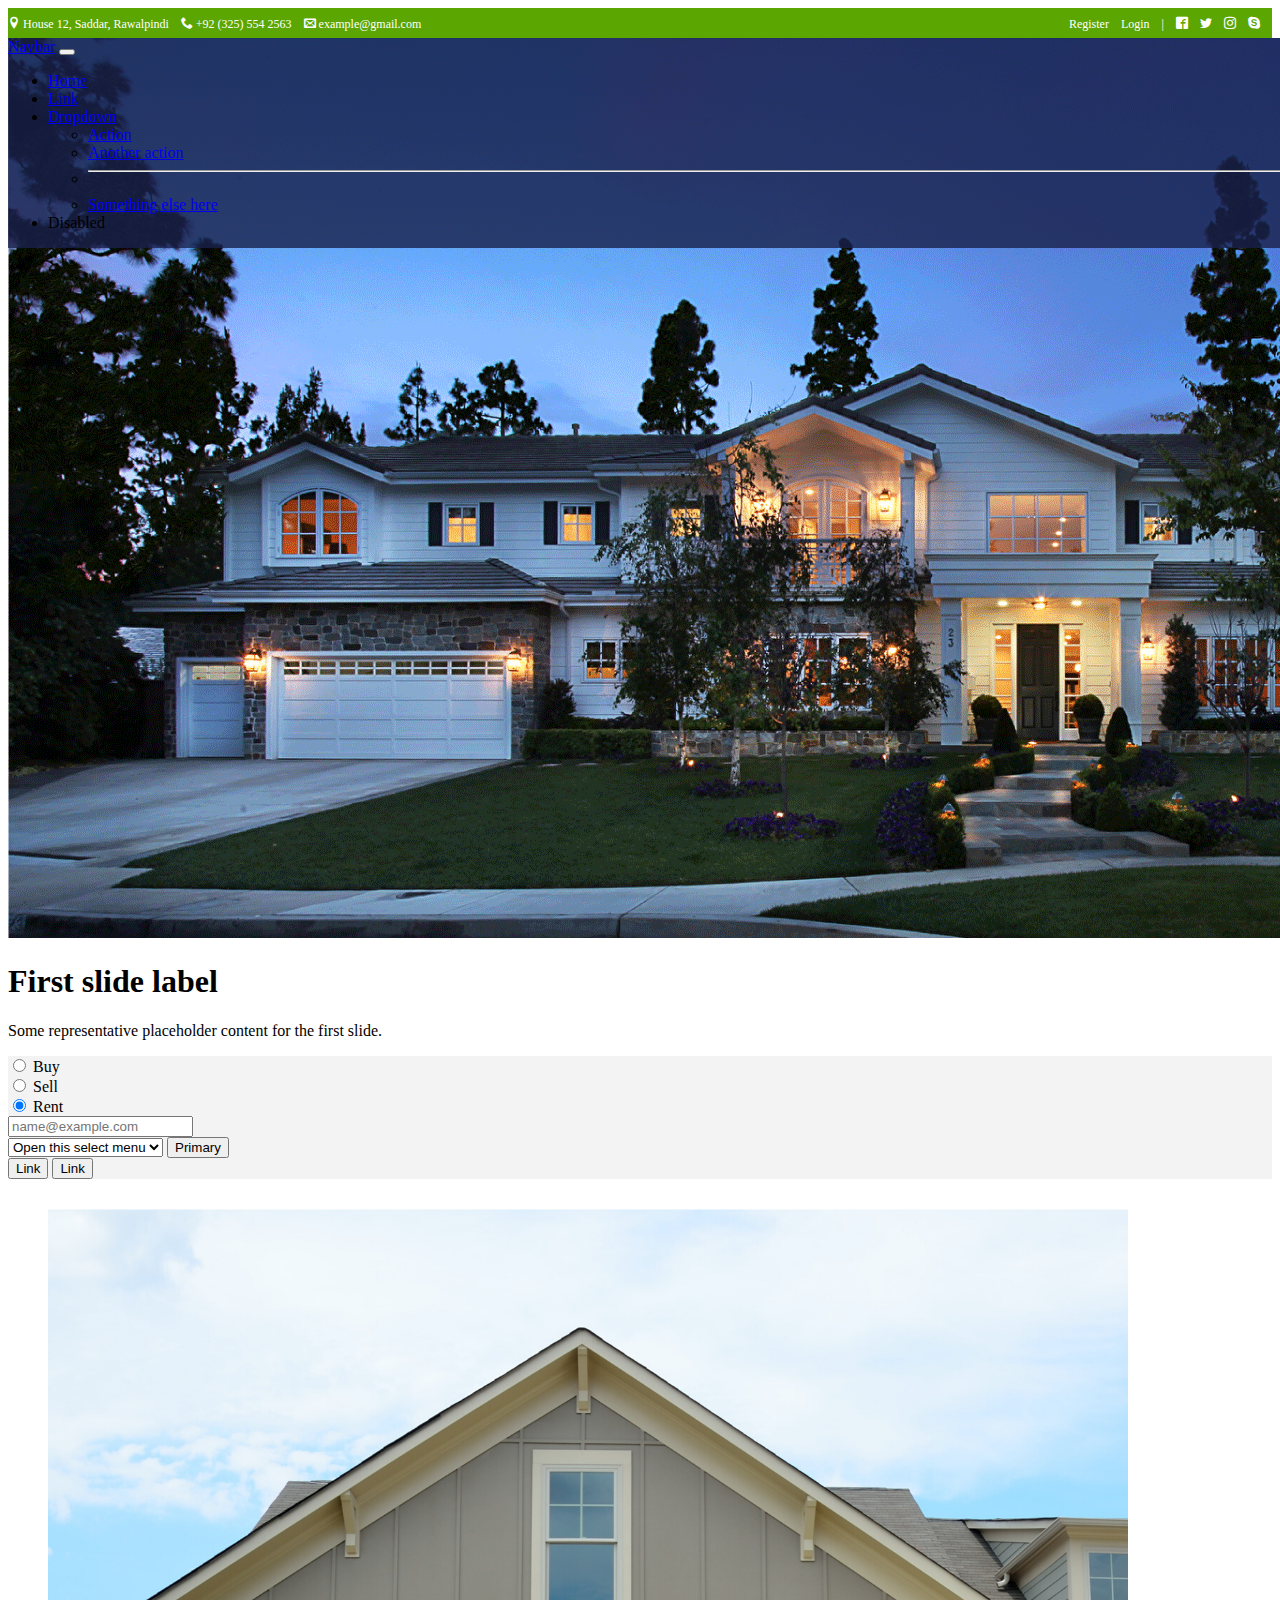
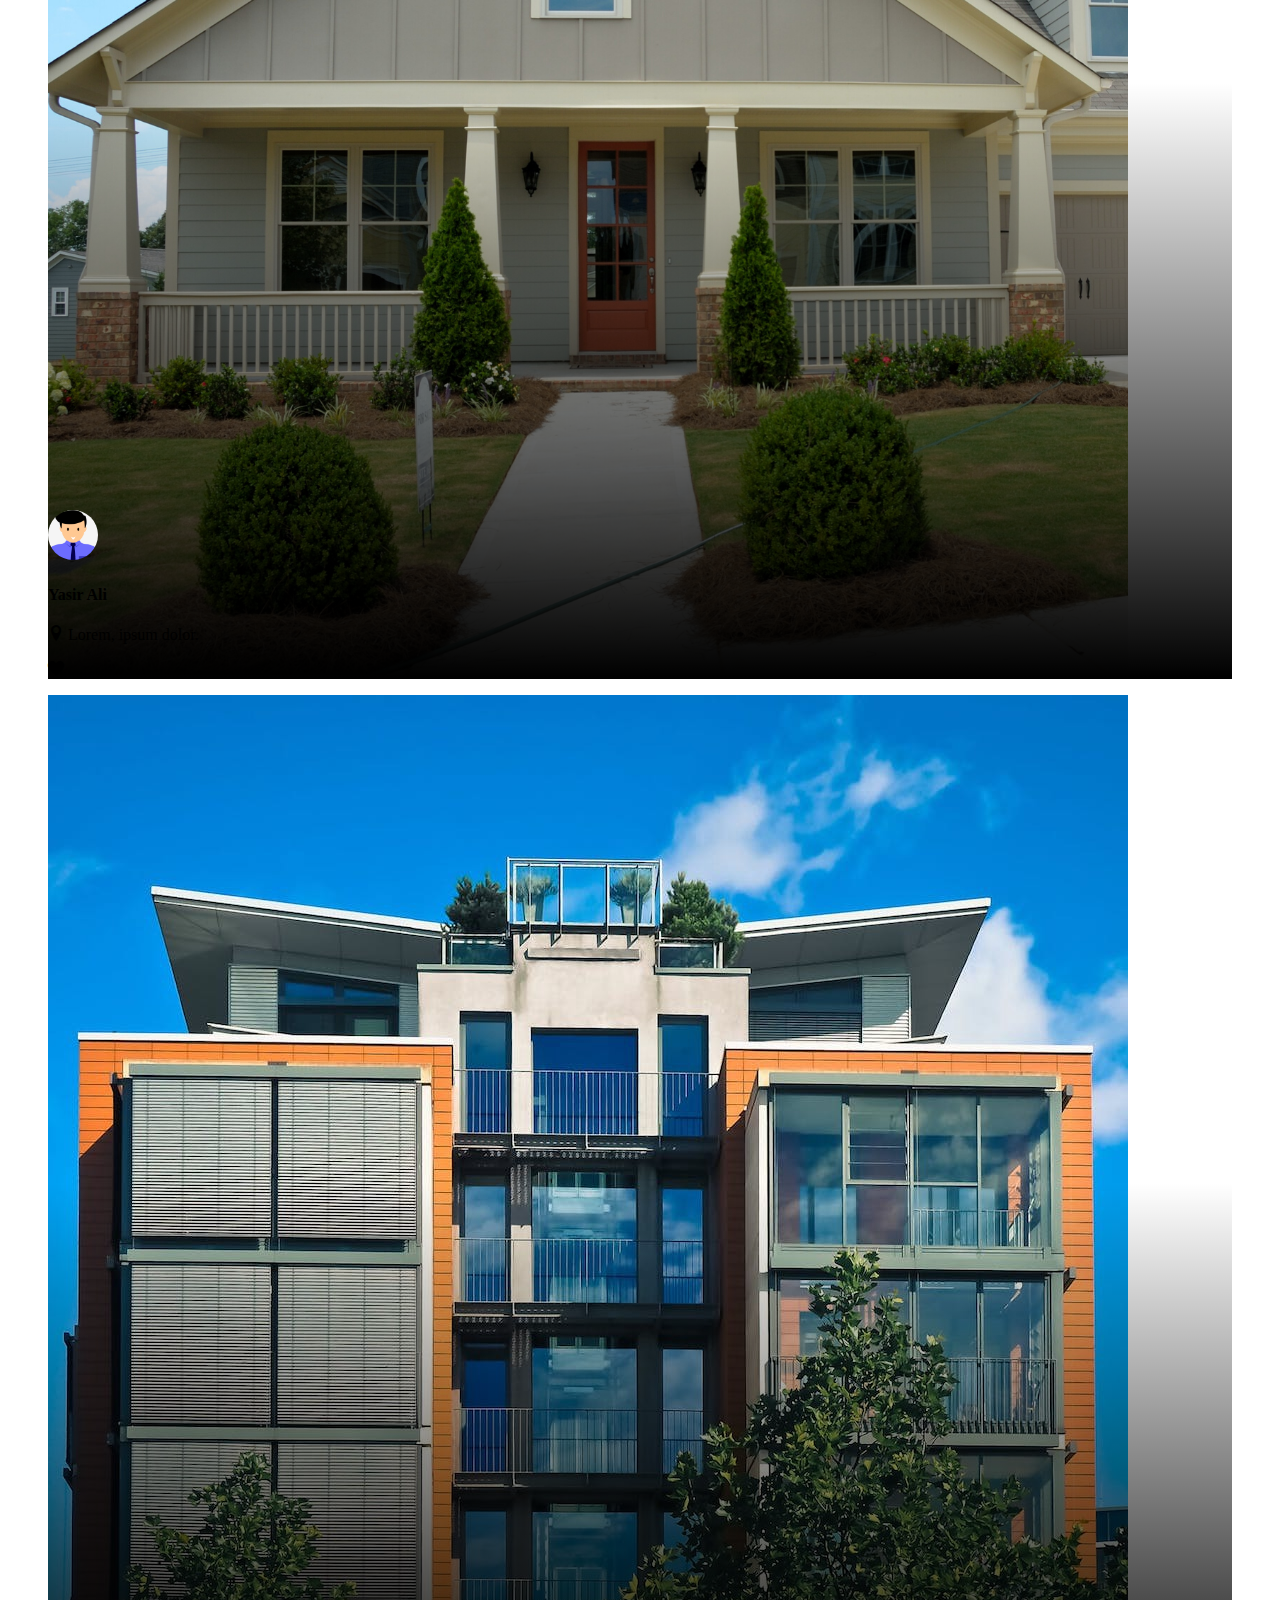
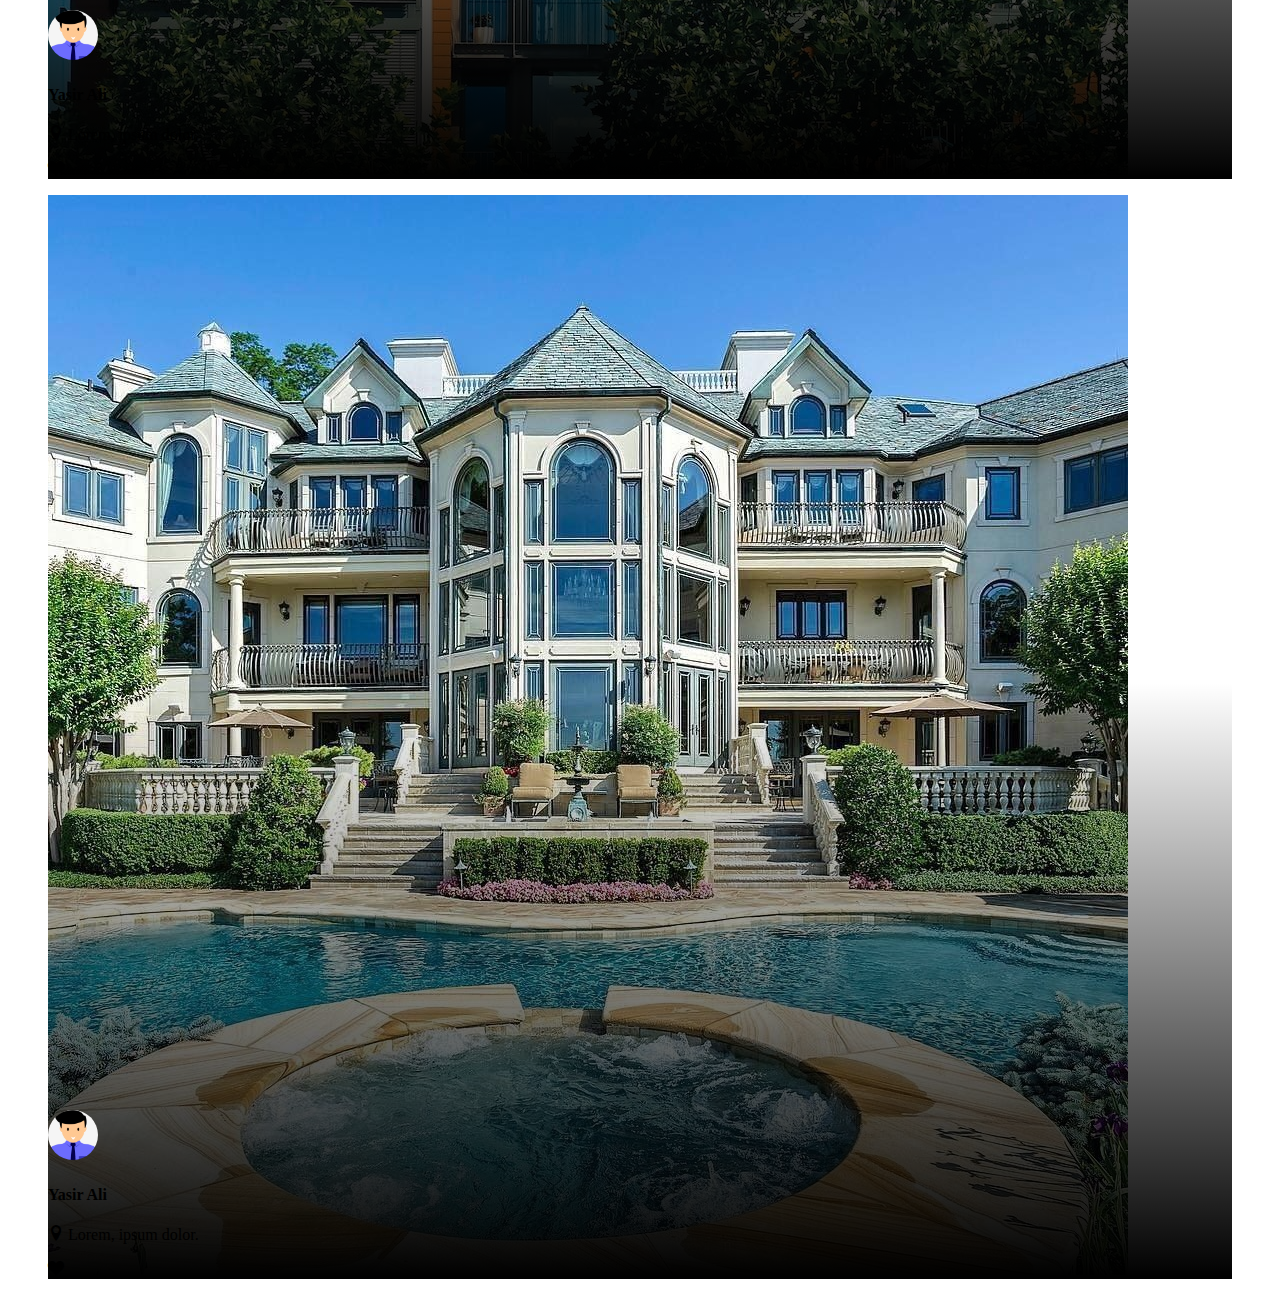
<file: index.html>
<!doctype html>
<html lang="en">

<head>
    <meta charset="utf-8">
    <meta name="viewport" content="width=device-width, initial-scale=1">
    <title>Bootstrap demo</title>
    <link href="https://cdn.jsdelivr.net/npm/bootstrap@5.2.3/dist/css/bootstrap.min.css" rel="stylesheet"
        integrity="sha384-rbsA2VBKQhggwzxH7pPCaAqO46MgnOM80zW1RWuH61DGLwZJEdK2Kadq2F9CUG65" crossorigin="anonymous">
    <link rel="stylesheet" href="./assets/css/theme.css">
    <link rel="stylesheet" href="./assets/css/style.css">
</head>

<body>
    <div class="site-wrapper">
        <header class="header">
            <div class="contact-wrapper d-none d-md-block">
                <div class="container">
                    <div class="contact-social-info">
                        <ul>
                            <li><a href=""><span class="icon-location"></span> House 12, Saddar, Rawalpindi</a></li>
                            <li><a href=""><span class="icon-phone"></span> +92 (325) 554 2563</a></li>
                            <li><a href=""><span class="icon-envelop"></span> example@gmail.com</a></li>
                        </ul>
                        <ul>
                            <li><a href="">Register</a></li>
                            <li><a href="">Login</a></li>
                            <li><a href="">|</a></li>
                            <li><a href=""><span class="icon-facebook2"></span></a></li>
                            <li><a href=""><span class="icon-twitter"></span></a></li>
                            <li><a href=""><span class="icon-instagram"></span></a></li>
                            <li><a href=""><span class="icon-skype"></span></a></li>
                        </ul>
                    </div><!-- /.contact-social-info -->
                </div><!-- /.container -->
            </div><!-- /.contact-wrapper -->
            <nav class="navbar navbar-expand-lg bg-blue-transparent">
                <div class="container">
                    <a class="navbar-brand" href="#">Navbar</a>
                    <button class="navbar-toggler" type="button" data-bs-toggle="collapse"
                        data-bs-target="#navbarSupportedContent" aria-controls="navbarSupportedContent"
                        aria-expanded="false" aria-label="Toggle navigation">
                        <span class="navbar-toggler-icon"></span>
                    </button>
                    <div class="collapse navbar-collapse" id="navbarSupportedContent">
                        <ul class="navbar-nav ms-auto mb-2 mb-lg-0">
                            <li class="nav-item">
                                <a class="nav-link active" aria-current="page" href="#">Home</a>
                            </li>
                            <li class="nav-item">
                                <a class="nav-link" href="#">Link</a>
                            </li>
                            <li class="nav-item dropdown">
                                <a class="nav-link dropdown-toggle" href="#" role="button" data-bs-toggle="dropdown"
                                    aria-expanded="false">
                                    Dropdown
                                </a>
                                <ul class="dropdown-menu">
                                    <li><a class="dropdown-item" href="#">Action</a></li>
                                    <li><a class="dropdown-item" href="#">Another action</a></li>
                                    <li>
                                        <hr class="dropdown-divider">
                                    </li>
                                    <li><a class="dropdown-item" href="#">Something else here</a></li>
                                </ul>
                            </li>
                            <li class="nav-item">
                                <a class="nav-link disabled">Disabled</a>
                            </li>
                        </ul>
                    </div>
                </div>
            </nav>
            <div class="home-hero-wrapper">
                <div id="home-hero-carousel" class="carousel slide" data-bs-ride="false">
                    <div class="carousel-inner">
                        <div class="carousel-item active">
                            <img src="./assets/img/home-hero.gif" class="d-block w-100" alt="...">
                            <div class="carousel-caption d-none d-md-block top-50">
                                <h1>First slide label</h1>
                                <p>Some representative placeholder content for the first slide.</p>
                            </div>
                        </div>
                    </div>
                </div>
            </div><!-- /.home-hero-wrapper -->
        </header><!-- /.header -->
        <main class="main-area">
            <div class="search-area py-4">
                <div class="container">
                    <div class="row align-items-center">
                        <div class="col-md-3">
                            <div class="search-choice d-flex">
                                <div class="form-check">
                                    <input class="form-check-input" type="radio" name="flexRadioDefault"
                                        id="flexRadioDefault1">
                                    <label class="form-check-label" for="flexRadioDefault1">
                                        Buy
                                    </label>
                                </div>
                                <div class="form-check">
                                    <input class="form-check-input" type="radio" name="flexRadioDefault"
                                        id="flexRadioDefault2" checked>
                                    <label class="form-check-label" for="flexRadioDefault2">
                                        Sell
                                    </label>
                                </div>
                                <div class="form-check">
                                    <input class="form-check-input" type="radio" name="flexRadioDefault"
                                        id="flexRadioDefault2" checked>
                                    <label class="form-check-label" for="flexRadioDefault2">
                                        Rent
                                    </label>
                                </div>
                            </div><!-- /.search-choice -->
                        </div><!-- /.col-md-3 -->
                        <div class="col-md-6">
                            <div class="search-input d-flex">
                                <div>
                                    <input type="email" class="form-control" id="exampleFormControlInput1" placeholder="name@example.com">
                                </div>
                                <select class="form-select" aria-label="Default select example">
                                    <option selected>Open this select menu</option>
                                    <option value="1">One</option>
                                    <option value="2">Two</option>
                                    <option value="3">Three</option>
                                </select>
                                <button type="button" class="btn btn-primary">Primary</button>
                            </div>
                        </div><!-- /.col-md-6 -->
                        <div class="col-md-3">
                            <button type="button" class="btn btn-link">Link</button>
                            <button type="button" class="btn btn-link">Link</button>
                        </div><!-- /.col-md-3 -->
                    </div><!-- /.row -->
                </div><!-- /.container -->
            </div><!-- /.search-area -->
            <section class="featured-projects py-5">
                <div class="container">
                    <div class="row">
                        <div class="col-md-4">
                                <figure class="featured-card">
                                    <img class="w-100" src="./assets/img/featured-1.png" alt="">
                                    <figcaption class="d-flex justify-content-between align-items-center px-3">
                                        <div class="fig-user d-flex">
                                            <img src="./assets/img/avatar.jpg" alt="">
                                            <div class="caption ms-3">
                                                <h4 class="text-white">Yasir Ali</h4>
                                                <p class="text-white"><span class="icon-location"></span> Lorem, ipsum dolor.</p>
                                            </div><!-- /.caption -->
                                        </div><!-- /.fig-user -->
                                        <div class="fig-addfavorite">
                                            <span class="text-white icon-heart"></span>
                                        </div><!-- /.fig-addfavorite -->
                                    </figcaption>
                                </figure><!-- /.featured-card -->
                        </div><!-- /.col-md-4 -->
                        <div class="col-md-4">
                                <figure class="featured-card">
                                    <img class="w-100" src="./assets/img/featured-2.jpeg" alt="">
                                    <figcaption class="d-flex justify-content-between align-items-center px-3">
                                        <div class="fig-user d-flex">
                                            <img src="./assets/img/avatar.jpg" alt="">
                                            <div class="caption ms-3">
                                                <h4 class="text-white">Yasir Ali</h4>
                                                <p class="text-white"><span class="icon-location"></span> Lorem, ipsum dolor.</p>
                                            </div><!-- /.caption -->
                                        </div><!-- /.fig-user -->
                                        <div class="fig-addfavorite">
                                            <span class="text-white icon-heart"></span>
                                        </div><!-- /.fig-addfavorite -->
                                    </figcaption>
                                </figure><!-- /.featured-card -->
                        </div><!-- /.col-md-4 -->
                        <div class="col-md-4">
                                <figure class="featured-card">
                                    <img class="w-100" src="./assets/img/featured-3.jpg" alt="">
                                    <figcaption class="d-flex justify-content-between align-items-center px-3">
                                        <div class="fig-user d-flex">
                                            <img src="./assets/img/avatar.jpg" alt="">
                                            <div class="caption ms-3">
                                                <h4 class="text-white">Yasir Ali</h4>
                                                <p class="text-white"><span class="icon-location"></span> Lorem, ipsum dolor.</p>
                                            </div><!-- /.caption -->
                                        </div><!-- /.fig-user -->
                                        <div class="fig-addfavorite">
                                            <span class="text-white icon-heart"></span>
                                        </div><!-- /.fig-addfavorite -->
                                    </figcaption>
                                </figure><!-- /.featured-card -->
                        </div><!-- /.col-md-4 -->
                    </div><!-- /.row -->
                </div><!-- /.container -->
            </section><!-- /.featured-projects -->
        </main><!-- /.main-area -->
        <footer class="footer">
            
        </footer><!-- /.footer -->
    </div><!-- /.site-wrapper -->
    <script src="https://cdn.jsdelivr.net/npm/bootstrap@5.2.3/dist/js/bootstrap.bundle.min.js"
        integrity="sha384-kenU1KFdBIe4zVF0s0G1M5b4hcpxyD9F7jL+jjXkk+Q2h455rYXK/7HAuoJl+0I4"
        crossorigin="anonymous"></script>
</body>

</html>
</file>
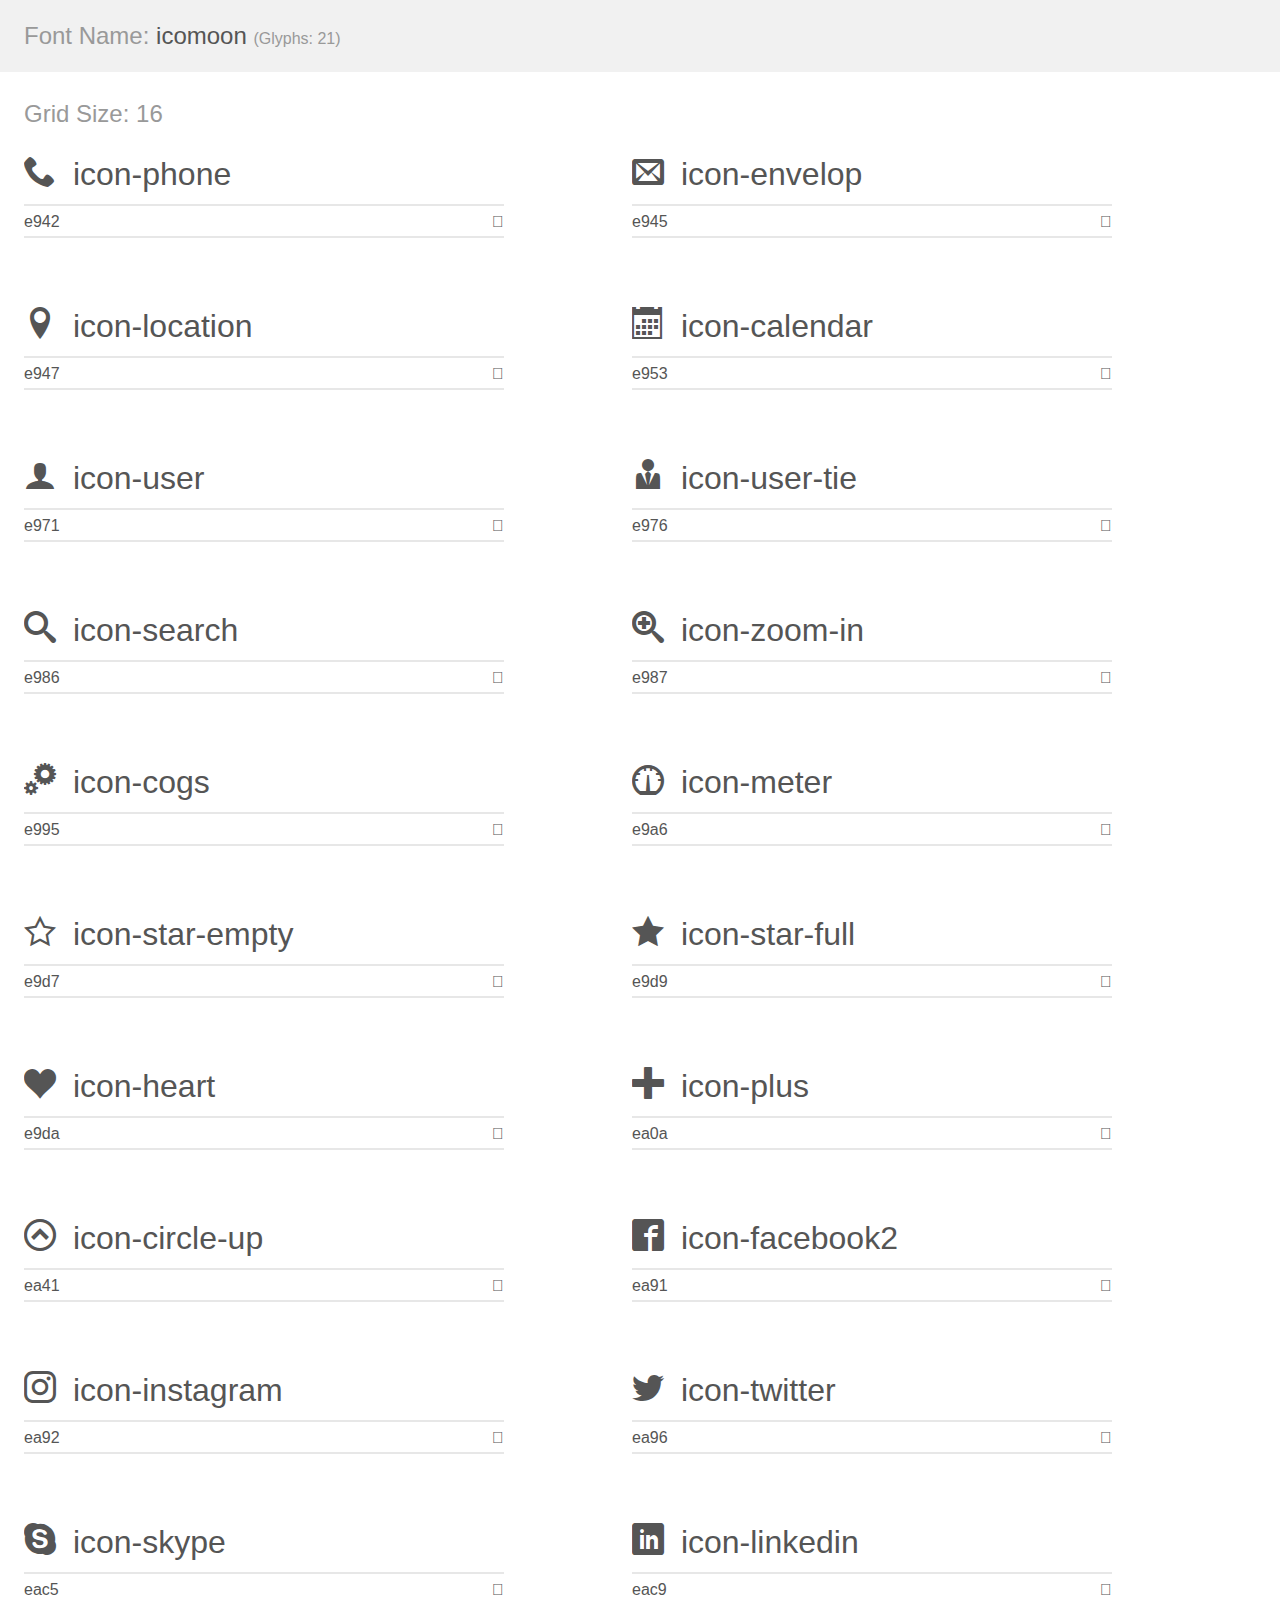
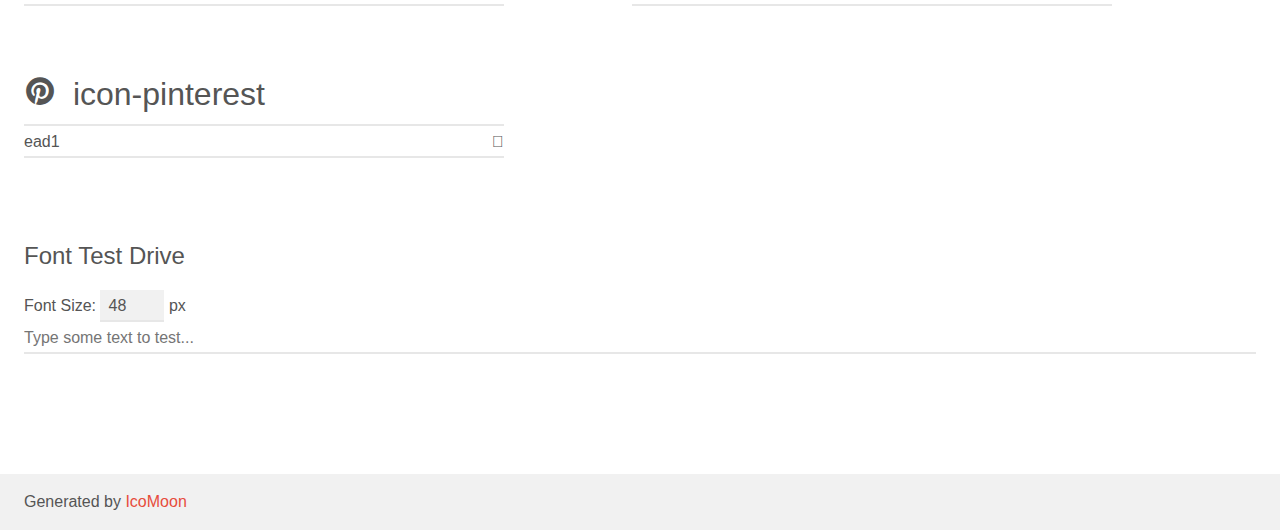
<file: design/icomoon/demo.html>
<!doctype html>
<html>
<head>
    <meta charset="utf-8">
    <title>IcoMoon Demo</title>
    <meta name="description" content="An Icon Font Generated By IcoMoon.io">
    <meta name="viewport" content="width=device-width, initial-scale=1">
    <link rel="stylesheet" href="demo-files/demo.css">
    <link rel="stylesheet" href="style.css"></head>
<body>
    <div class="bgc1 clearfix">
        <h1 class="mhmm mvm"><span class="fgc1">Font Name:</span> icomoon <small class="fgc1">(Glyphs:&nbsp;21)</small></h1>
    </div>
    <div class="clearfix mhl ptl">
        <h1 class="mvm mtn fgc1">Grid Size: 16</h1>
        <div class="glyph fs1">
            <div class="clearfix bshadow0 pbs">
                <span class="icon-phone"></span>
                <span class="mls"> icon-phone</span>
            </div>
            <fieldset class="fs0 size1of1 clearfix hidden-false">
                <input type="text" readonly value="e942" class="unit size1of2" />
                <input type="text" maxlength="1" readonly value="&#xe942;" class="unitRight size1of2 talign-right" />
            </fieldset>
            <div class="fs0 bshadow0 clearfix hidden-true">
                <span class="unit pvs fgc1">liga: </span>
                <input type="text" readonly value="phone, telephone" class="liga unitRight" />
            </div>
        </div>
        <div class="glyph fs1">
            <div class="clearfix bshadow0 pbs">
                <span class="icon-envelop"></span>
                <span class="mls"> icon-envelop</span>
            </div>
            <fieldset class="fs0 size1of1 clearfix hidden-false">
                <input type="text" readonly value="e945" class="unit size1of2" />
                <input type="text" maxlength="1" readonly value="&#xe945;" class="unitRight size1of2 talign-right" />
            </fieldset>
            <div class="fs0 bshadow0 clearfix hidden-true">
                <span class="unit pvs fgc1">liga: </span>
                <input type="text" readonly value="envelop, mail" class="liga unitRight" />
            </div>
        </div>
        <div class="glyph fs1">
            <div class="clearfix bshadow0 pbs">
                <span class="icon-location"></span>
                <span class="mls"> icon-location</span>
            </div>
            <fieldset class="fs0 size1of1 clearfix hidden-false">
                <input type="text" readonly value="e947" class="unit size1of2" />
                <input type="text" maxlength="1" readonly value="&#xe947;" class="unitRight size1of2 talign-right" />
            </fieldset>
            <div class="fs0 bshadow0 clearfix hidden-true">
                <span class="unit pvs fgc1">liga: </span>
                <input type="text" readonly value="location, map-marker" class="liga unitRight" />
            </div>
        </div>
        <div class="glyph fs1">
            <div class="clearfix bshadow0 pbs">
                <span class="icon-calendar"></span>
                <span class="mls"> icon-calendar</span>
            </div>
            <fieldset class="fs0 size1of1 clearfix hidden-false">
                <input type="text" readonly value="e953" class="unit size1of2" />
                <input type="text" maxlength="1" readonly value="&#xe953;" class="unitRight size1of2 talign-right" />
            </fieldset>
            <div class="fs0 bshadow0 clearfix hidden-true">
                <span class="unit pvs fgc1">liga: </span>
                <input type="text" readonly value="calendar, date" class="liga unitRight" />
            </div>
        </div>
        <div class="glyph fs1">
            <div class="clearfix bshadow0 pbs">
                <span class="icon-user"></span>
                <span class="mls"> icon-user</span>
            </div>
            <fieldset class="fs0 size1of1 clearfix hidden-false">
                <input type="text" readonly value="e971" class="unit size1of2" />
                <input type="text" maxlength="1" readonly value="&#xe971;" class="unitRight size1of2 talign-right" />
            </fieldset>
            <div class="fs0 bshadow0 clearfix hidden-true">
                <span class="unit pvs fgc1">liga: </span>
                <input type="text" readonly value="user, profile2" class="liga unitRight" />
            </div>
        </div>
        <div class="glyph fs1">
            <div class="clearfix bshadow0 pbs">
                <span class="icon-user-tie"></span>
                <span class="mls"> icon-user-tie</span>
            </div>
            <fieldset class="fs0 size1of1 clearfix hidden-false">
                <input type="text" readonly value="e976" class="unit size1of2" />
                <input type="text" maxlength="1" readonly value="&#xe976;" class="unitRight size1of2 talign-right" />
            </fieldset>
            <div class="fs0 bshadow0 clearfix hidden-true">
                <span class="unit pvs fgc1">liga: </span>
                <input type="text" readonly value="user-tie, user5" class="liga unitRight" />
            </div>
        </div>
        <div class="glyph fs1">
            <div class="clearfix bshadow0 pbs">
                <span class="icon-search"></span>
                <span class="mls"> icon-search</span>
            </div>
            <fieldset class="fs0 size1of1 clearfix hidden-false">
                <input type="text" readonly value="e986" class="unit size1of2" />
                <input type="text" maxlength="1" readonly value="&#xe986;" class="unitRight size1of2 talign-right" />
            </fieldset>
            <div class="fs0 bshadow0 clearfix hidden-true">
                <span class="unit pvs fgc1">liga: </span>
                <input type="text" readonly value="search, magnifier" class="liga unitRight" />
            </div>
        </div>
        <div class="glyph fs1">
            <div class="clearfix bshadow0 pbs">
                <span class="icon-zoom-in"></span>
                <span class="mls"> icon-zoom-in</span>
            </div>
            <fieldset class="fs0 size1of1 clearfix hidden-false">
                <input type="text" readonly value="e987" class="unit size1of2" />
                <input type="text" maxlength="1" readonly value="&#xe987;" class="unitRight size1of2 talign-right" />
            </fieldset>
            <div class="fs0 bshadow0 clearfix hidden-true">
                <span class="unit pvs fgc1">liga: </span>
                <input type="text" readonly value="zoom-in, magnifier2" class="liga unitRight" />
            </div>
        </div>
        <div class="glyph fs1">
            <div class="clearfix bshadow0 pbs">
                <span class="icon-cogs"></span>
                <span class="mls"> icon-cogs</span>
            </div>
            <fieldset class="fs0 size1of1 clearfix hidden-false">
                <input type="text" readonly value="e995" class="unit size1of2" />
                <input type="text" maxlength="1" readonly value="&#xe995;" class="unitRight size1of2 talign-right" />
            </fieldset>
            <div class="fs0 bshadow0 clearfix hidden-true">
                <span class="unit pvs fgc1">liga: </span>
                <input type="text" readonly value="cogs, gears" class="liga unitRight" />
            </div>
        </div>
        <div class="glyph fs1">
            <div class="clearfix bshadow0 pbs">
                <span class="icon-meter"></span>
                <span class="mls"> icon-meter</span>
            </div>
            <fieldset class="fs0 size1of1 clearfix hidden-false">
                <input type="text" readonly value="e9a6" class="unit size1of2" />
                <input type="text" maxlength="1" readonly value="&#xe9a6;" class="unitRight size1of2 talign-right" />
            </fieldset>
            <div class="fs0 bshadow0 clearfix hidden-true">
                <span class="unit pvs fgc1">liga: </span>
                <input type="text" readonly value="meter, gauge" class="liga unitRight" />
            </div>
        </div>
        <div class="glyph fs1">
            <div class="clearfix bshadow0 pbs">
                <span class="icon-star-empty"></span>
                <span class="mls"> icon-star-empty</span>
            </div>
            <fieldset class="fs0 size1of1 clearfix hidden-false">
                <input type="text" readonly value="e9d7" class="unit size1of2" />
                <input type="text" maxlength="1" readonly value="&#xe9d7;" class="unitRight size1of2 talign-right" />
            </fieldset>
            <div class="fs0 bshadow0 clearfix hidden-true">
                <span class="unit pvs fgc1">liga: </span>
                <input type="text" readonly value="star-empty, rate" class="liga unitRight" />
            </div>
        </div>
        <div class="glyph fs1">
            <div class="clearfix bshadow0 pbs">
                <span class="icon-star-full"></span>
                <span class="mls"> icon-star-full</span>
            </div>
            <fieldset class="fs0 size1of1 clearfix hidden-false">
                <input type="text" readonly value="e9d9" class="unit size1of2" />
                <input type="text" maxlength="1" readonly value="&#xe9d9;" class="unitRight size1of2 talign-right" />
            </fieldset>
            <div class="fs0 bshadow0 clearfix hidden-true">
                <span class="unit pvs fgc1">liga: </span>
                <input type="text" readonly value="star-full, rate3" class="liga unitRight" />
            </div>
        </div>
        <div class="glyph fs1">
            <div class="clearfix bshadow0 pbs">
                <span class="icon-heart"></span>
                <span class="mls"> icon-heart</span>
            </div>
            <fieldset class="fs0 size1of1 clearfix hidden-false">
                <input type="text" readonly value="e9da" class="unit size1of2" />
                <input type="text" maxlength="1" readonly value="&#xe9da;" class="unitRight size1of2 talign-right" />
            </fieldset>
            <div class="fs0 bshadow0 clearfix hidden-true">
                <span class="unit pvs fgc1">liga: </span>
                <input type="text" readonly value="heart, like" class="liga unitRight" />
            </div>
        </div>
        <div class="glyph fs1">
            <div class="clearfix bshadow0 pbs">
                <span class="icon-plus"></span>
                <span class="mls"> icon-plus</span>
            </div>
            <fieldset class="fs0 size1of1 clearfix hidden-false">
                <input type="text" readonly value="ea0a" class="unit size1of2" />
                <input type="text" maxlength="1" readonly value="&#xea0a;" class="unitRight size1of2 talign-right" />
            </fieldset>
            <div class="fs0 bshadow0 clearfix hidden-true">
                <span class="unit pvs fgc1">liga: </span>
                <input type="text" readonly value="plus, add" class="liga unitRight" />
            </div>
        </div>
        <div class="glyph fs1">
            <div class="clearfix bshadow0 pbs">
                <span class="icon-circle-up"></span>
                <span class="mls"> icon-circle-up</span>
            </div>
            <fieldset class="fs0 size1of1 clearfix hidden-false">
                <input type="text" readonly value="ea41" class="unit size1of2" />
                <input type="text" maxlength="1" readonly value="&#xea41;" class="unitRight size1of2 talign-right" />
            </fieldset>
            <div class="fs0 bshadow0 clearfix hidden-true">
                <span class="unit pvs fgc1">liga: </span>
                <input type="text" readonly value="circle-up, up3" class="liga unitRight" />
            </div>
        </div>
        <div class="glyph fs1">
            <div class="clearfix bshadow0 pbs">
                <span class="icon-facebook2"></span>
                <span class="mls"> icon-facebook2</span>
            </div>
            <fieldset class="fs0 size1of1 clearfix hidden-false">
                <input type="text" readonly value="ea91" class="unit size1of2" />
                <input type="text" maxlength="1" readonly value="&#xea91;" class="unitRight size1of2 talign-right" />
            </fieldset>
            <div class="fs0 bshadow0 clearfix hidden-true">
                <span class="unit pvs fgc1">liga: </span>
                <input type="text" readonly value="facebook2, brand11" class="liga unitRight" />
            </div>
        </div>
        <div class="glyph fs1">
            <div class="clearfix bshadow0 pbs">
                <span class="icon-instagram"></span>
                <span class="mls"> icon-instagram</span>
            </div>
            <fieldset class="fs0 size1of1 clearfix hidden-false">
                <input type="text" readonly value="ea92" class="unit size1of2" />
                <input type="text" maxlength="1" readonly value="&#xea92;" class="unitRight size1of2 talign-right" />
            </fieldset>
            <div class="fs0 bshadow0 clearfix hidden-true">
                <span class="unit pvs fgc1">liga: </span>
                <input type="text" readonly value="instagram, brand12" class="liga unitRight" />
            </div>
        </div>
        <div class="glyph fs1">
            <div class="clearfix bshadow0 pbs">
                <span class="icon-twitter"></span>
                <span class="mls"> icon-twitter</span>
            </div>
            <fieldset class="fs0 size1of1 clearfix hidden-false">
                <input type="text" readonly value="ea96" class="unit size1of2" />
                <input type="text" maxlength="1" readonly value="&#xea96;" class="unitRight size1of2 talign-right" />
            </fieldset>
            <div class="fs0 bshadow0 clearfix hidden-true">
                <span class="unit pvs fgc1">liga: </span>
                <input type="text" readonly value="twitter, brand16" class="liga unitRight" />
            </div>
        </div>
        <div class="glyph fs1">
            <div class="clearfix bshadow0 pbs">
                <span class="icon-skype"></span>
                <span class="mls"> icon-skype</span>
            </div>
            <fieldset class="fs0 size1of1 clearfix hidden-false">
                <input type="text" readonly value="eac5" class="unit size1of2" />
                <input type="text" maxlength="1" readonly value="&#xeac5;" class="unitRight size1of2 talign-right" />
            </fieldset>
            <div class="fs0 bshadow0 clearfix hidden-true">
                <span class="unit pvs fgc1">liga: </span>
                <input type="text" readonly value="skype, brand60" class="liga unitRight" />
            </div>
        </div>
        <div class="glyph fs1">
            <div class="clearfix bshadow0 pbs">
                <span class="icon-linkedin"></span>
                <span class="mls"> icon-linkedin</span>
            </div>
            <fieldset class="fs0 size1of1 clearfix hidden-false">
                <input type="text" readonly value="eac9" class="unit size1of2" />
                <input type="text" maxlength="1" readonly value="&#xeac9;" class="unitRight size1of2 talign-right" />
            </fieldset>
            <div class="fs0 bshadow0 clearfix hidden-true">
                <span class="unit pvs fgc1">liga: </span>
                <input type="text" readonly value="linkedin, brand64" class="liga unitRight" />
            </div>
        </div>
        <div class="glyph fs1">
            <div class="clearfix bshadow0 pbs">
                <span class="icon-pinterest"></span>
                <span class="mls"> icon-pinterest</span>
            </div>
            <fieldset class="fs0 size1of1 clearfix hidden-false">
                <input type="text" readonly value="ead1" class="unit size1of2" />
                <input type="text" maxlength="1" readonly value="&#xead1;" class="unitRight size1of2 talign-right" />
            </fieldset>
            <div class="fs0 bshadow0 clearfix hidden-true">
                <span class="unit pvs fgc1">liga: </span>
                <input type="text" readonly value="pinterest, brand72" class="liga unitRight" />
            </div>
        </div>
    </div>

    <!--[if gt IE 8]><!-->
    <div class="mhl clearfix mbl">
        <h1>Font Test Drive</h1>
        <label>
            Font Size: <input id="fontSize" type="number" class="textbox0 mbm"
            min="8" value="48" />
            px
        </label>
        <input id="testText" type="text" class="phl size1of1 mvl"
        placeholder="Type some text to test..." value=""/>
        <div id="testDrive" class="icon-" style="font-family: icomoon">&nbsp;
        </div>
    </div>
    <!--<![endif]-->
    <div class="bgc1 clearfix">
        <p class="mhl">Generated by <a href="https://icomoon.io/app">IcoMoon</a></p>
    </div>

    <script src="demo-files/demo.js"></script>
</body>
</html>
</file>
<file: assets/css/theme.css>
:root{
    --green: #5ba601;
    --blue: #19294b;
    --blueTransparent:rgba(25, 33, 75, .8);
    --gray: #f3f3f3;
    --gray-1: #f2f3f5;
    --black: #000000;
    --white: #ffffff;
}

.bg-blue-transparent{
    background-color: var(--blueTransparent);
}

.contact-wrapper{
    background-color: var(--green);
}

.contact-social-info{
    padding: 6px 0;
    display: flex;
    justify-content: space-between;
}
.contact-social-info ul{
    display: flex;
    list-style-type: none;
    margin: 0;
    padding: 0;
}
.contact-social-info ul li a{
    padding: 12px; 
    text-decoration: none;
    color: var(--white);
    font-size: 12px;
}
.contact-social-info ul li a:first-child{
    padding-left: 0; 
}

.header .navbar{
    position: absolute;
    width: 100%;
    z-index: 1;
}
.search-area{
    background-color: var(--gray);
}
.search-choice .form-check{
    margin-right: 12px;
}
.featured-card{
    position: relative;
}
.featured-card::after{
    content: '';
    display: block;
    width: 100%;
    height: 100%;
    position: absolute;
    top: 0;
    left: 0;
    background: rgb(0,0,0);
    background: linear-gradient(0deg, rgba(0,0,0,1) 0%, rgba(0,0,0,0) 55%);
}
.featured-card figcaption{
    position: absolute;
    width: 100%;
    bottom: 0;
    z-index: 1;
}
.featured-card figcaption img{
    width: 50px;
    height: 50px;
    border-radius: 50%;
}




























@media (max-width: 767.98px) {
   
}
@media (max-width: 991.98px) {
   
}
@media (min-width: 768px) and (max-width: 991.98px) {
    
}
@media (min-width: 992px) and (max-width: 1199.98px) {
    
}
@media (min-width: 1200px) and (max-width: 1399.98px) {
    
}
</file>
<file: assets/css/style.css>
@font-face {
  font-family: 'icomoon';
  src:  url('fonts/icomoon.eot?riru35');
  src:  url('fonts/icomoon.eot?riru35#iefix') format('embedded-opentype'),
    url('fonts/icomoon.ttf?riru35') format('truetype'),
    url('fonts/icomoon.woff?riru35') format('woff'),
    url('fonts/icomoon.svg?riru35#icomoon') format('svg');
  font-weight: normal;
  font-style: normal;
  font-display: block;
}

[class^="icon-"], [class*=" icon-"] {
  /* use !important to prevent issues with browser extensions that change fonts */
  font-family: 'icomoon' !important;
  speak: never;
  font-style: normal;
  font-weight: normal;
  font-variant: normal;
  text-transform: none;
  line-height: 1;

  /* Better Font Rendering =========== */
  -webkit-font-smoothing: antialiased;
  -moz-osx-font-smoothing: grayscale;
}

.icon-phone:before {
  content: "\e942";
}
.icon-envelop:before {
  content: "\e945";
}
.icon-location:before {
  content: "\e947";
}
.icon-calendar:before {
  content: "\e953";
}
.icon-user:before {
  content: "\e971";
}
.icon-user-tie:before {
  content: "\e976";
}
.icon-search:before {
  content: "\e986";
}
.icon-zoom-in:before {
  content: "\e987";
}
.icon-cogs:before {
  content: "\e995";
}
.icon-meter:before {
  content: "\e9a6";
}
.icon-star-empty:before {
  content: "\e9d7";
}
.icon-star-full:before {
  content: "\e9d9";
}
.icon-heart:before {
  content: "\e9da";
}
.icon-plus:before {
  content: "\ea0a";
}
.icon-circle-up:before {
  content: "\ea41";
}
.icon-facebook2:before {
  content: "\ea91";
}
.icon-instagram:before {
  content: "\ea92";
}
.icon-twitter:before {
  content: "\ea96";
}
.icon-skype:before {
  content: "\eac5";
}
.icon-linkedin:before {
  content: "\eac9";
}
.icon-pinterest:before {
  content: "\ead1";
}
</file>
<file: design/icomoon/demo-files/demo.css>
body {
  padding: 0;
  margin: 0;
  font-family: sans-serif;
  font-size: 1em;
  line-height: 1.5;
  color: #555;
  background: #fff;
}
h1 {
  font-size: 1.5em;
  font-weight: normal;
}
small {
  font-size: .66666667em;
}
a {
  color: #e74c3c;
  text-decoration: none;
}
a:hover, a:focus {
  box-shadow: 0 1px #e74c3c;
}
.bshadow0, input {
  box-shadow: inset 0 -2px #e7e7e7;
}
input:hover {
  box-shadow: inset 0 -2px #ccc;
}
input, fieldset {
  font-family: sans-serif;
  font-size: 1em;
  margin: 0;
  padding: 0;
  border: 0;
}
input {
  color: inherit;
  line-height: 1.5;
  height: 1.5em;
  padding: .25em 0;
}
input:focus {
  outline: none;
  box-shadow: inset 0 -2px #449fdb;
}
.glyph {
  font-size: 16px;
  width: 15em;
  padding-bottom: 1em;
  margin-right: 4em;
  margin-bottom: 1em;
  float: left;
  overflow: hidden;
}
.liga {
  width: 80%;
  width: calc(100% - 2.5em);
}
.talign-right {
  text-align: right;
}
.talign-center {
  text-align: center;
}
.bgc1 {
  background: #f1f1f1;
}
.fgc1 {
  color: #999;
}
.fgc0 {
  color: #000;
}
p {
  margin-top: 1em;
  margin-bottom: 1em;
}
.mvm {
  margin-top: .75em;
  margin-bottom: .75em;
}
.mtn {
  margin-top: 0;
}
.mtl, .mal {
  margin-top: 1.5em;
}
.mbl, .mal {
  margin-bottom: 1.5em;
}
.mal, .mhl {
  margin-left: 1.5em;
  margin-right: 1.5em;
}
.mhmm {
  margin-left: 1em;
  margin-right: 1em;
}
.mls {
  margin-left: .25em;
}
.ptl {
  padding-top: 1.5em;
}
.pbs, .pvs {
  padding-bottom: .25em;
}
.pvs, .pts {
  padding-top: .25em;
}
.unit {
  float: left;
}
.unitRight {
  float: right;
}
.size1of2 {
  width: 50%;
}
.size1of1 {
  width: 100%;
}
.clearfix:before, .clearfix:after {
  content: " ";
  display: table;
}
.clearfix:after {
  clear: both;
}
.hidden-true {
  display: none;
}
.textbox0 {
  width: 3em;
  background: #f1f1f1;
  padding: .25em .5em;
  line-height: 1.5;
  height: 1.5em;
}
#testDrive {
  display: block;
  padding-top: 24px;
  line-height: 1.5;
}
.fs0 {
  font-size: 16px;
}
.fs1 {
  font-size: 32px;
}
</file>
<file: design/icomoon/style.css>
@font-face {
  font-family: 'icomoon';
  src:  url('fonts/icomoon.eot?riru35');
  src:  url('fonts/icomoon.eot?riru35#iefix') format('embedded-opentype'),
    url('fonts/icomoon.ttf?riru35') format('truetype'),
    url('fonts/icomoon.woff?riru35') format('woff'),
    url('fonts/icomoon.svg?riru35#icomoon') format('svg');
  font-weight: normal;
  font-style: normal;
  font-display: block;
}

[class^="icon-"], [class*=" icon-"] {
  /* use !important to prevent issues with browser extensions that change fonts */
  font-family: 'icomoon' !important;
  speak: never;
  font-style: normal;
  font-weight: normal;
  font-variant: normal;
  text-transform: none;
  line-height: 1;

  /* Better Font Rendering =========== */
  -webkit-font-smoothing: antialiased;
  -moz-osx-font-smoothing: grayscale;
}

.icon-phone:before {
  content: "\e942";
}
.icon-envelop:before {
  content: "\e945";
}
.icon-location:before {
  content: "\e947";
}
.icon-calendar:before {
  content: "\e953";
}
.icon-user:before {
  content: "\e971";
}
.icon-user-tie:before {
  content: "\e976";
}
.icon-search:before {
  content: "\e986";
}
.icon-zoom-in:before {
  content: "\e987";
}
.icon-cogs:before {
  content: "\e995";
}
.icon-meter:before {
  content: "\e9a6";
}
.icon-star-empty:before {
  content: "\e9d7";
}
.icon-star-full:before {
  content: "\e9d9";
}
.icon-heart:before {
  content: "\e9da";
}
.icon-plus:before {
  content: "\ea0a";
}
.icon-circle-up:before {
  content: "\ea41";
}
.icon-facebook2:before {
  content: "\ea91";
}
.icon-instagram:before {
  content: "\ea92";
}
.icon-twitter:before {
  content: "\ea96";
}
.icon-skype:before {
  content: "\eac5";
}
.icon-linkedin:before {
  content: "\eac9";
}
.icon-pinterest:before {
  content: "\ead1";
}
</file>
